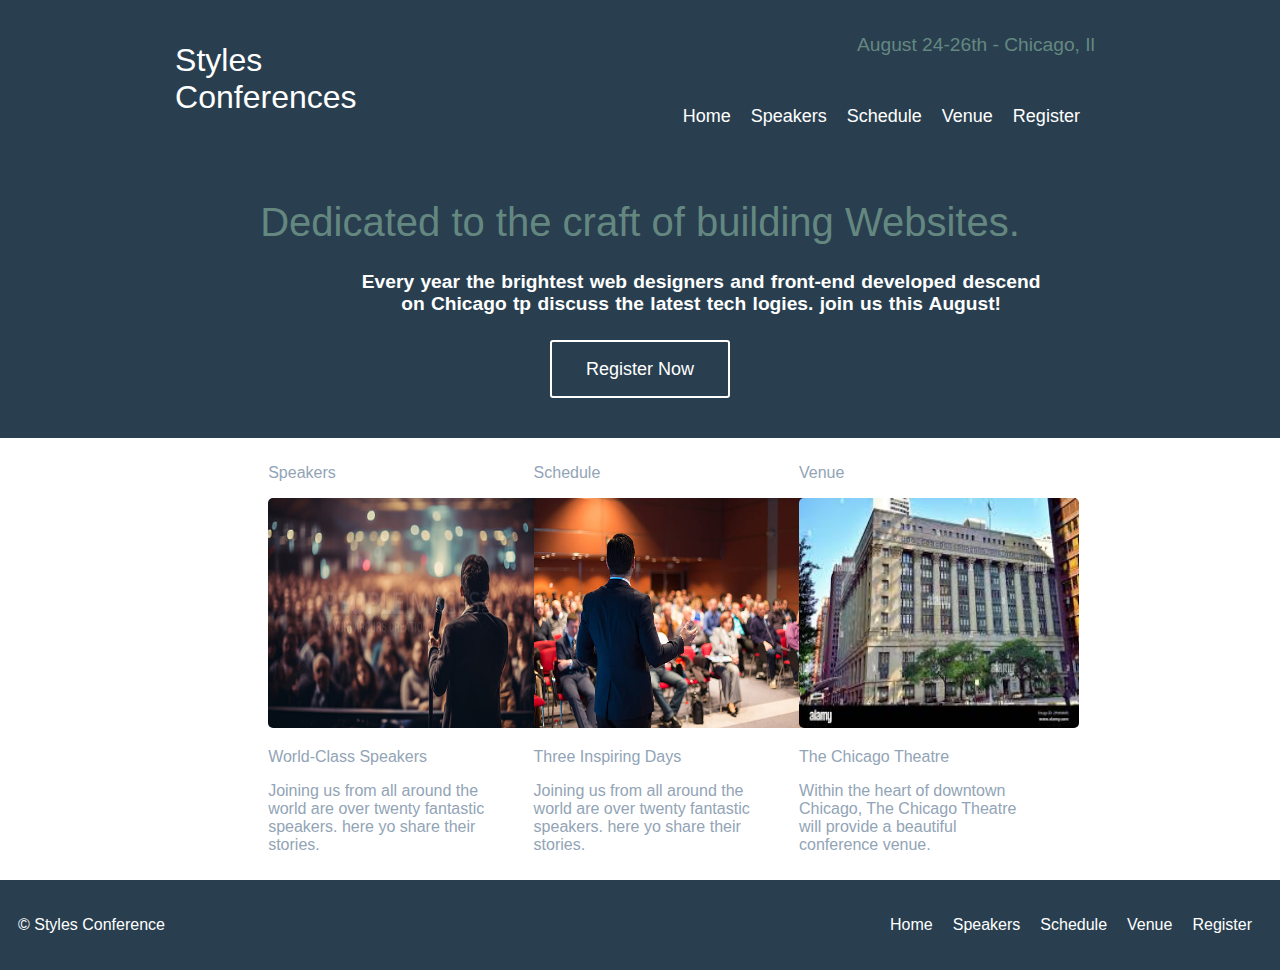
<file: confremce/index.html>
<!DOCTYPE html>
<html lang="en">
<head>
    <meta charset="UTF-8">
    <meta name="viewport" content="width=device-width, initial-scale=1.0">
     <link rel="stylesheet" href="style.css">
    <title>Conference app</title>
</head>
<body>
    <!--I have didvided this page into three parts/box .box-1, .box-2, .box-3  respectively and each boxes are divded further.-->
    <div class="box box-1">
        <div class="header">

            <!--This is upper left part of .box-1 containig logo-->
            <p><a href="index.html">Styles Conferences</a></p>
            <div class="nav">

                <!--This is upper right part having date and nav containing links to diffrent pages pf the site.-->
                <h4 class="date">August 24-26th - Chicago, Il</h4>
                <div class="nav-list">
                    <ul>
                       <a href="index.html" ><li>Home</li></a>
                       <a href="speakers.html" ><li>Speakers</li></a>
                       <a href="schedule.html" ><li>Schedule</li></a> 
                       <a href="venue.html" ><li>Venue</li></a> 
                       <a href="register.html" ><li>Register</li></a> 
                    </ul>
                </div>
            </div>
        </div>
        <!--This is middle part of .box-1 containing the notices and information about confernce-->
        <div class="note">
            <p>Dedicated to the craft of building Websites.</p>
            <h4>Every year the brightest web designers and front-end developed
                descend on Chicago tp discuss the latest tech logies. join us this August!
            </h4>
        </div>
       <button> <a href="register.html">Register Now</a></button>
    </div>

    <!--This is .box-2 having three boxes with section called speakers, schdule and venue along with thier image and name.-->
    <div class="box box-2">
        <div class="image-1">
            <p class="title">Speakers</p>
            <img src="./images/speaker.jpg" alt="" srcset="">
            <p class="topic">World-Class Speakers</p>
            <p class="text">Joining us from all around the world are over twenty fantastic speakers. here yo share their stories.</p>
        </div>
        <div class="image-2">
            <p class="title">Schedule</p>
            <img src="./images/hall.jpg" alt="" srcset="">
            <p class="topic">Three Inspiring Days</p>
            <p class="text">Joining us from all around the world are over twenty fantastic speakers. here yo share their stories.</p>
        </div>
        <div class="image-3">
            <p class="title">Venue</p>
            <img src="./images/chicago.jpg" alt="" srcset="">
            <p class="topic">The Chicago Theatre</p>
            <p class="text">Within the heart of downtown Chicago, The Chicago Theatre will provide a beautiful conference venue.</p>
        </div>
    </div>

    <!--This is .box-3 called footer section -->
    <div class="box box-3">
       <p>&copy Styles Conference</p>
       <ul>
        <a href="index.html" ><li>Home</li></a>
        <a href="speakers.html" ><li>Speakers</li></a>
        <a href="schedule.html" ><li>Schedule</li></a> 
        <a href="venue.html" ><li>Venue</li></a> 
        <a href="register.html" ><li>Register</li></a> 
    </ul>
    </div>
</body>
</html>
</file>
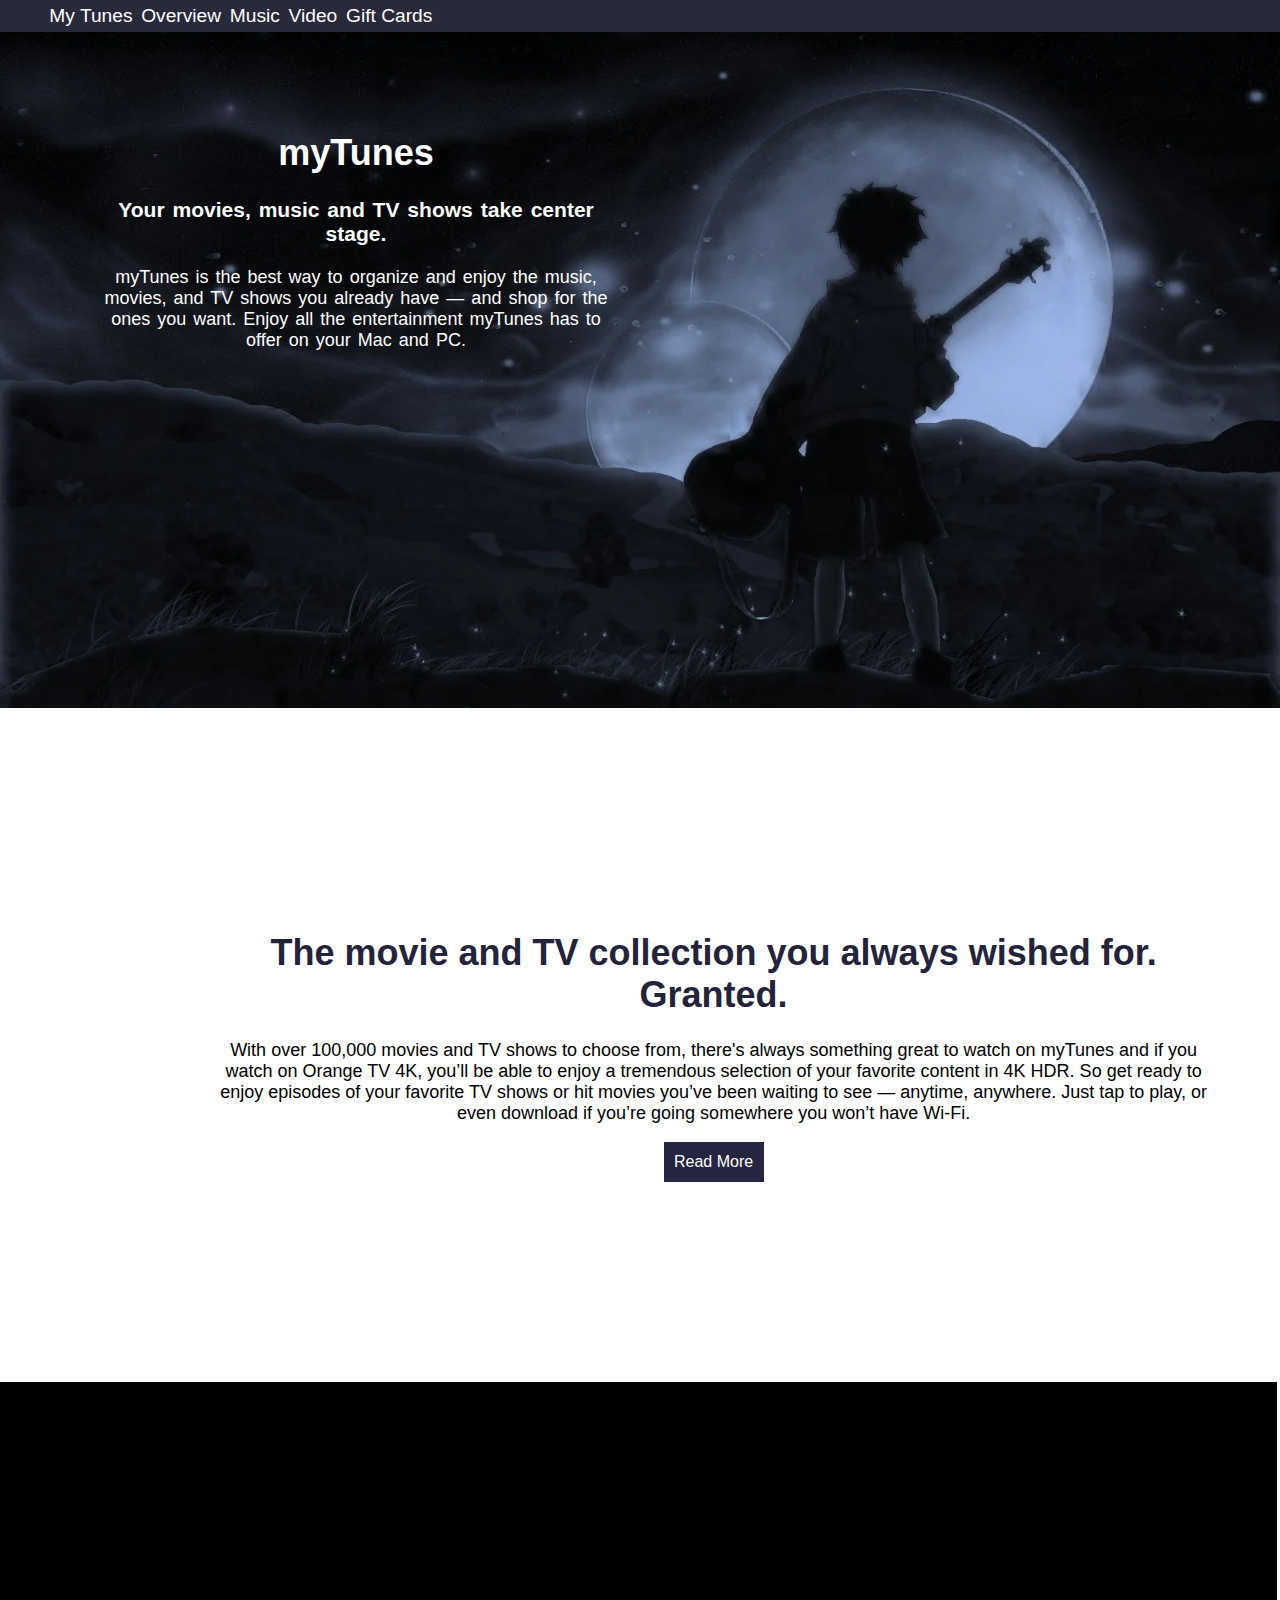
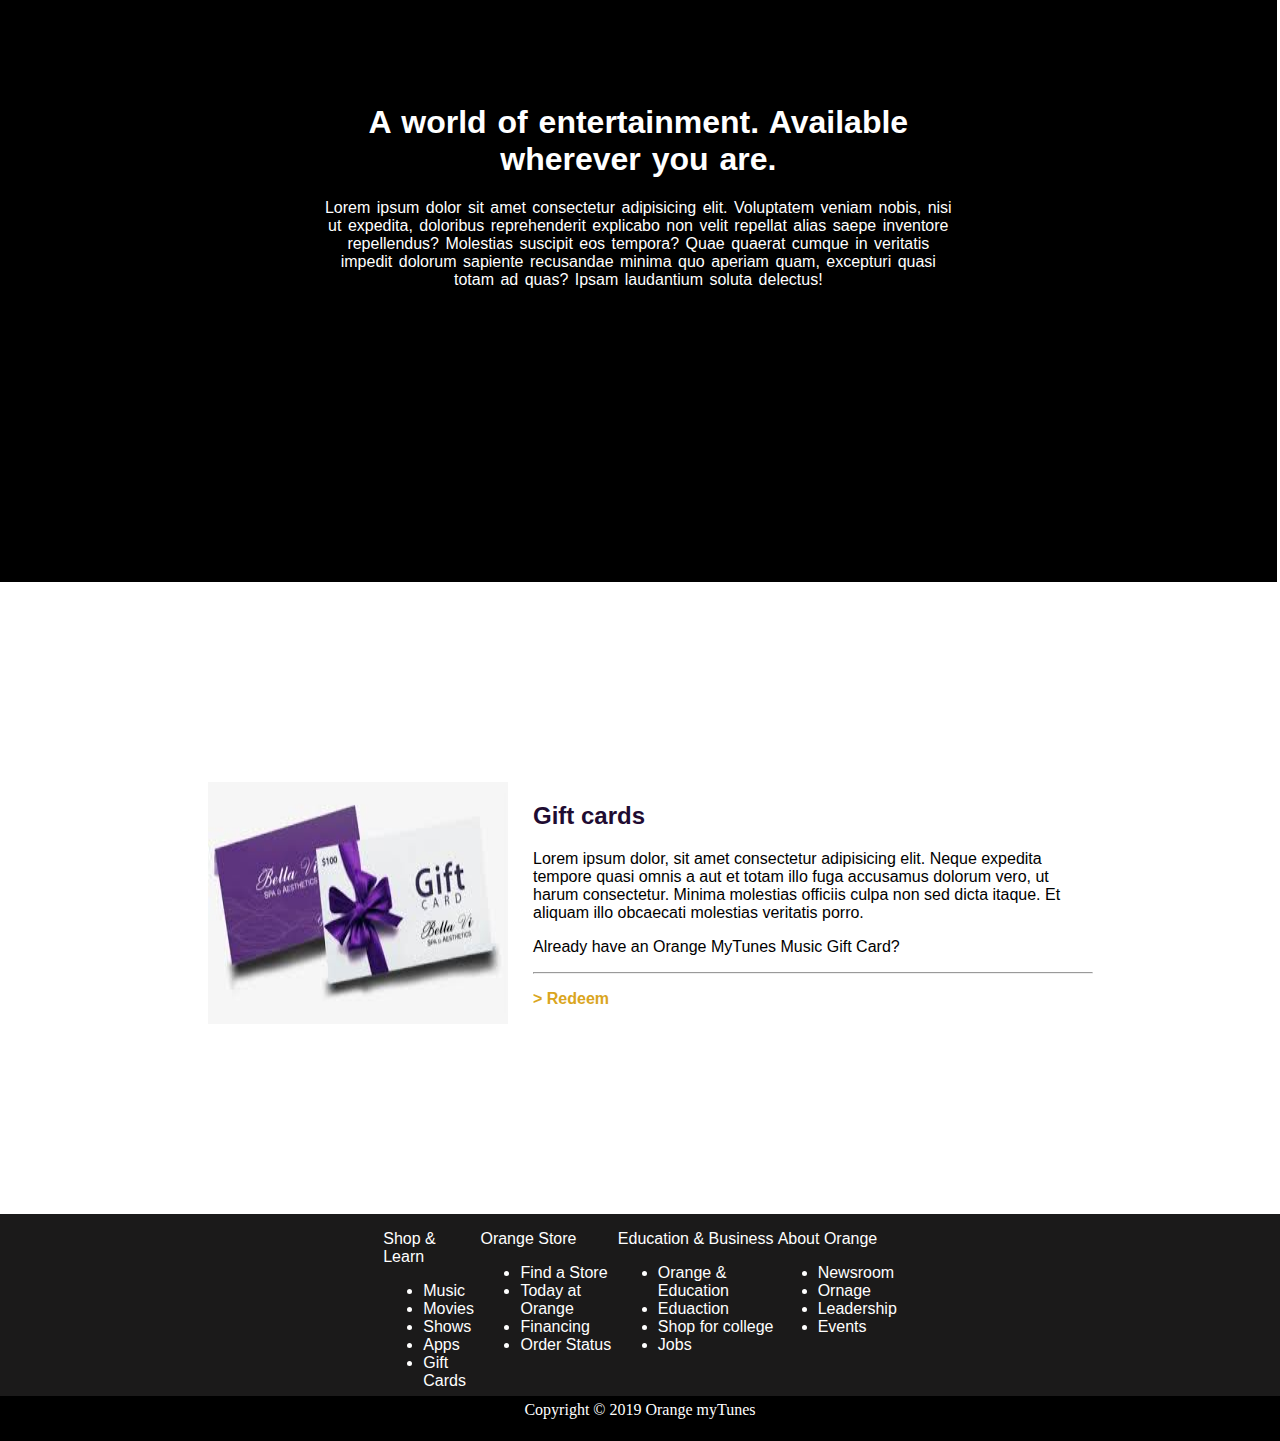
<file: musicTunes/index.html>
<!DOCTYPE html>
<html lang="en">
<head>
    <meta charset="UTF-8">
    <meta name="viewport" content="width=device-width, initial-scale=1.0">
    <link rel="stylesheet" href="style.css">
    <title>My tunes</title>
</head>
<body>
    <!--The page is divide into four parts "#head", "#music", "#video", "#gifts" and "#footer" -->
    <div id="head">

        <!--This is navbar section having link to various section of page.-->
        <header>
            <ul>
                <a href="#"><li>My Tunes</li></a>
                <a href="#music"><li>Overview</li></a>  
                <a href="#music"><li>Music</li></a> 
                <a href="#video"><li>Video</li></a>
                <a href="#gifts"><li>Gift Cards</li></a>
            </ul>
        </header>
        
        <!--This is below navbar having info about the app.-->
        <section>
            <h1>myTunes</h1>
            <h3>Your movies, music and TV shows take center stage.</h3>
            <p>myTunes is the best way to organize and enjoy the music, movies, and 
            TV shows you already have — and shop for the ones you want. Enjoy all the entertainment 
              myTunes has to offer on your Mac and PC.</p>
        </section>
    </div>
    
    <!--This is music section having info about the music.-->
    <div id="music">
        <h1>The movie and TV collection you always wished for. Granted.</h1>
        <p>With over 100,000 movies and TV shows to choose from, there's always something great to watch on myTunes and if you watch on Orange TV 4K, you’ll be able to enjoy a tremendous selection of your favorite content in 4K HDR. So get ready to enjoy episodes of your favorite TV shows or hit movies you’ve been waiting to see — anytime, anywhere. Just tap to play, or even download if you’re going somewhere you won’t have Wi-Fi.</p> 
        <button>Read More</button>
    </div>

    <!--This is video section.-->
    <div id="video">
        <div class="content">
        <h1>A world of entertainment. Available wherever you are.</h1>
        <p>Lorem ipsum dolor sit amet consectetur adipisicing elit. Voluptatem veniam nobis, nisi ut expedita, doloribus reprehenderit explicabo non velit repellat alias saepe inventore repellendus? Molestias suscipit eos tempora? Quae quaerat cumque in veritatis impedit dolorum sapiente recusandae minima quo aperiam quam, excepturi quasi totam ad quas? Ipsam laudantium soluta delectus!</p>
       </div>
    </div>

    <!--This is gift card section.-->
    <div class="gifts" id="gifts">
    <div class="gift">
        <img src="./images/card.jpg" alt="card" >
        <div class="text">
            <h2>Gift cards</h2>
            <p>Lorem ipsum dolor, sit amet consectetur adipisicing elit. Neque expedita tempore quasi omnis a aut et totam illo fuga accusamus dolorum vero, ut harum consectetur. Minima molestias officiis culpa non sed dicta itaque. Et aliquam illo obcaecati molestias veritatis porro.</p>
            <p>Already have an Orange MyTunes Music Gift Card?</p>
            <hr>
            <a href="#" style="color: goldenrod; font-weight: 600;"><p>> Redeem</p></a>
        </div>
    </div>
</div>

<!--This is footer section.-->
<footer>
    <div class="footer-a">
        <div>
        <div>
            <p>Shop & Learn</p>
            <ul>
               <a href="#"><li>Music</li></a> 
               <a href="#"><li>Movies</li></a>
               <a href="#"><li>Shows</li></a>
                <a href="#"><li>Apps</li></a>
                <a href="#"><li>Gift Cards</li></a>
            </ul>
        </div>
        <div>
            <p>Orange Store</p>
            <ul>
                <a href="#"><li>Find a Store</li></a>
                <a href="#"><li>Today at Orange</li></a>
                <a href="#"><li>Financing</li></a>
                <a href="#"><li>Order Status</li></a>

                
            </ul>
        </div>
        <div>
            <p>Education & Business</p>
            <ul>
                <a href="#"><li>Orange & Education</li></a>
                <a href="#"><li>Eduaction</li></a>
                <a href="#"><li>Shop for college</li></a>
                <a href="#"><li>Jobs</li></a>
            </ul>
            
        </div>
        <div>
            <p>About Orange</p>
            <ul>
                <a href="#"><li>Newsroom</li></a>
                <a href="#"><li>Ornage</li></a>
                <a href="#"><li>Leadership</li></a>
                <a href="#"><li>Events</li></a>
            </ul>
        </div>
    </div>
</div>
    <div class="footer-b">Copyright &copy 2019 Orange myTunes</div>
</footer>
</body>
</html>
</file>
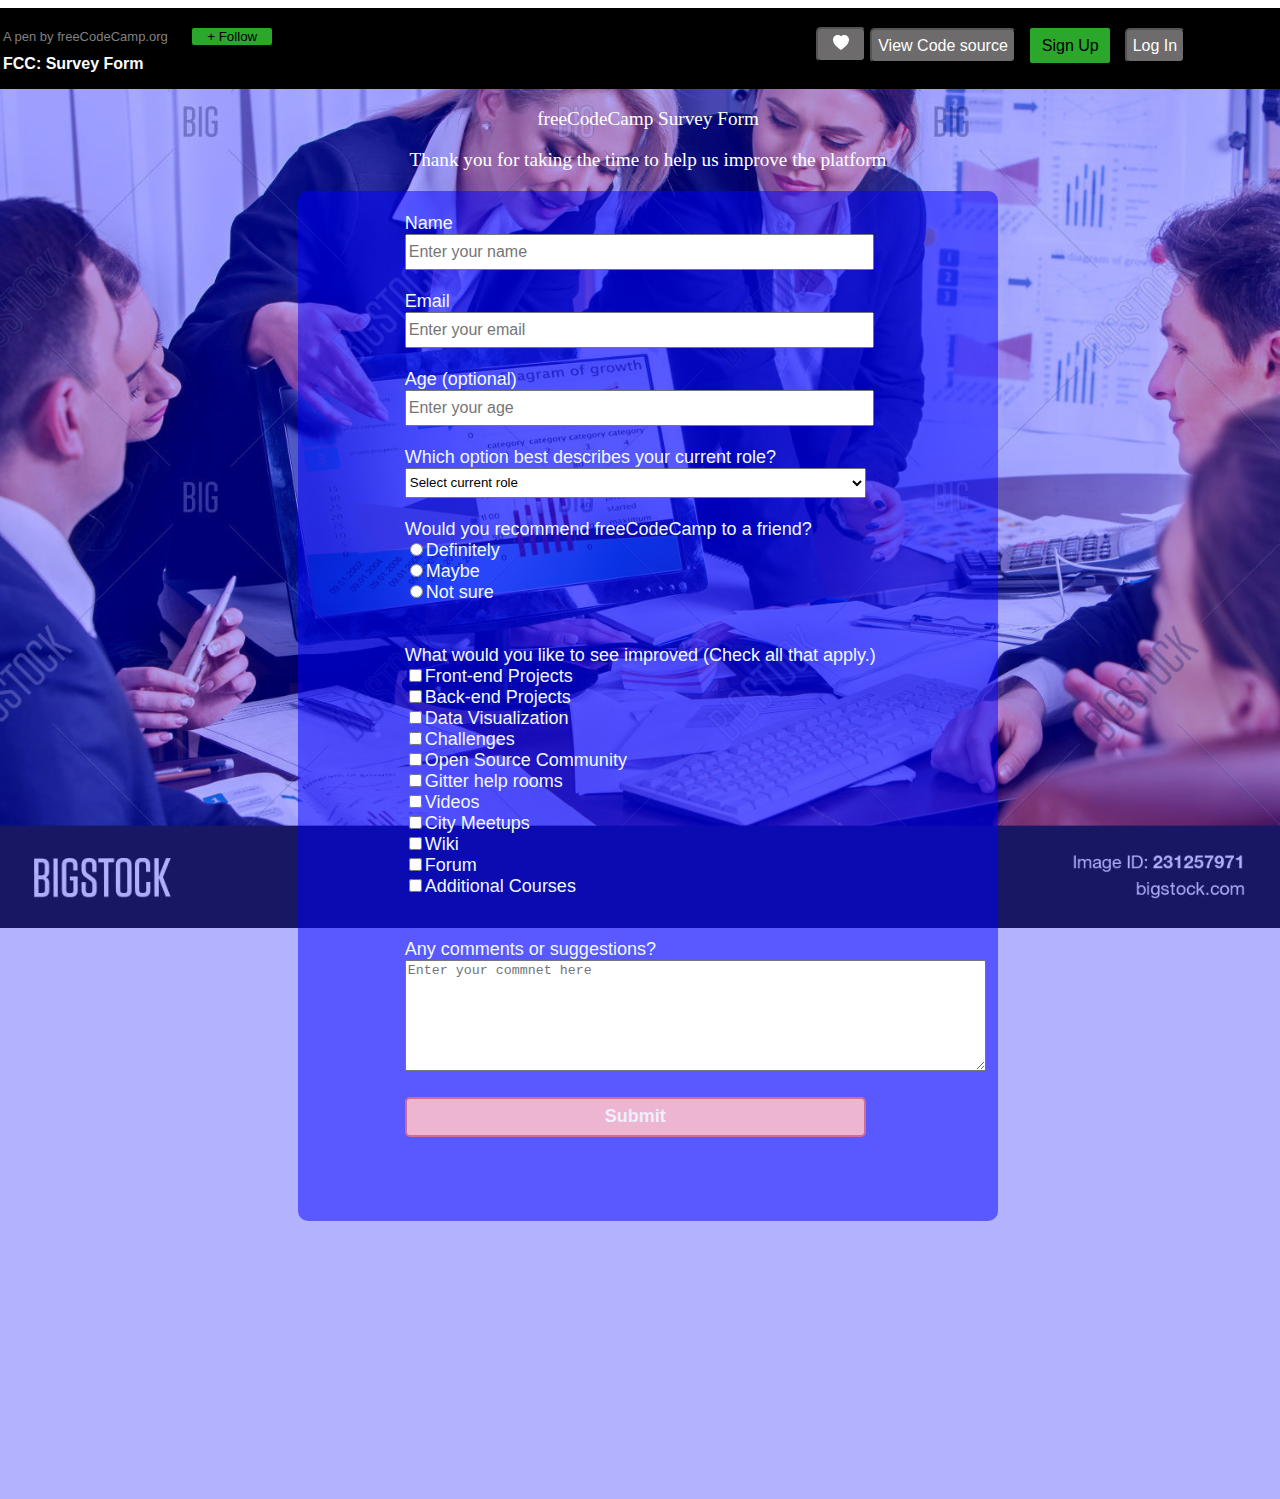
<file: survey/index.html>
<!DOCTYPE html>
<html lang="en">
<head>
    <meta charset="UTF-8">
    <meta name="viewport" content="width=device-width, initial-scale=1.0">
     <link rel="stylesheet" href="style.css">
    <title>Survey form</title>
</head>
<body>
    <!---This is survey form having headerand form sections-->

    <!---------------------------------------------------------This is header section ------------------------------------------------------------------------------------------------>
    <header>
        <div class="header-left">
            
            <p class="title">A pen by freeCodeCamp.org</p>
            <button>+ Follow</button>
            <p class="subTitle">FCC: Survey Form</p>
        </div>

        <div class="header-right">
            <button class="like button"><svg xmlns="http://www.w3.org/2000/svg" width="16" height="16" fill="currentColor" class="bi bi-heart-fill" viewBox="0 0 16 16">
                <path fill-rule="evenodd" d="M8 1.314C12.438-3.248 23.534 4.735 8 15-7.534 4.736 3.562-3.248 8 1.314"/>
              </svg></button>
            <button class="viewCode button">View Code source</button>
            <button class="signup button">Sign Up</button>
            <button class="login button">Log In</button>
        </div>
       
    </header>

    <!-------------------------------------------------------------This is middle section having form-------------------------------------------------------------------------------->
    <section>
        <div class="image"></div>
        <div class="blur">
            
        </div>
        <div class="content">
            <div class="thanking">
            <p class="free">freeCodeCamp Survey Form</p>
            <p class="thanks">Thank you for taking the time to help us improve the platform</p>
           </div>
           <div class="form-bottom"></div>

           <!-----------------------------------------------------------This is form--------------------------------------------------------------------------------->
            <form >
                <label for="name">Name</label><br>
                <input type="text" name="name" id="name" placeholder="Enter your name"><br><br>

                <label for="email">Email</label><br>
                <input type="email" name="email" id="email" placeholder="Enter your email"><br><br>

                <label for="age">Age (optional)</label><br>
                <input type="number" name="age" id="age" placeholder="Enter your age"><br><br>

                <label for="role">Which option best describes your current role?</label><br>
                <select name="role" id="role">
                    
                    <option value="select" disabled selected value>Select current role</option>
                    <option value="student">Student</option>
                    <option value="job">Full time job</option>
                    <option value="partTimeJob">Part Time Job</option>
                    <option value="not">Prefer not to say</option>
                    <option value="other">Other</option>
                </select>
                <br><br>
                <label for="recommend">Would you recommend freeCodeCamp to a friend?</label><br>
                <input type="radio" name="recommend" id="definitely">Definitely<br>
                <input type="radio" name="recommend" id="maybe">Maybe<br>
                <input type="radio" name="recommend" id="notSure">Not sure<br>
                 <br><br>

                 <label for="improve">What would you like to see improved (Check all that apply.)</label><br>
                 <input type="checkbox" name="Front-end" id="Front-end">Front-end Projects<br>
                 <input type="checkbox" name="Back-end" id="Back-end">Back-end Projects<br>
                 <input type="checkbox" name="Data-Visualization" id="Data-Visualization">Data Visualization<br>
                 <input type="checkbox" name="Challenges" id="Challenges">Challenges<br>
                 <input type="checkbox" name="Open-Source" id="">Open Source Community<br>
                 <input type="checkbox" name="Gitter-help" id="Gitter-help">Gitter help rooms<br>
                 <input type="checkbox" name="Videos" id="Videos">Videos<br>
                 <input type="checkbox" name="City-Meetups" id="City-Meetups">City Meetups<br>
                 <input type="checkbox" name="Wiki" id="Wiki">Wiki<br>
                 <input type="checkbox" name="Forum" id="Forum">Forum<br>
                 <input type="checkbox" name="Additional-Courses" id="Additional-Courses">Additional Courses<br/>
                 <br><br>

                 <label for="suggestions">Any comments or suggestions?</label><br>
                 <textarea name="sugg" id="sugg" cols="70" rows="7" placeholder="Enter your commnet here"></textarea><br><br>

                 <button type="submit" class="submit">Submit</button>
                
            </form>
        </div>
    </section>
</body>
</html>
</file>
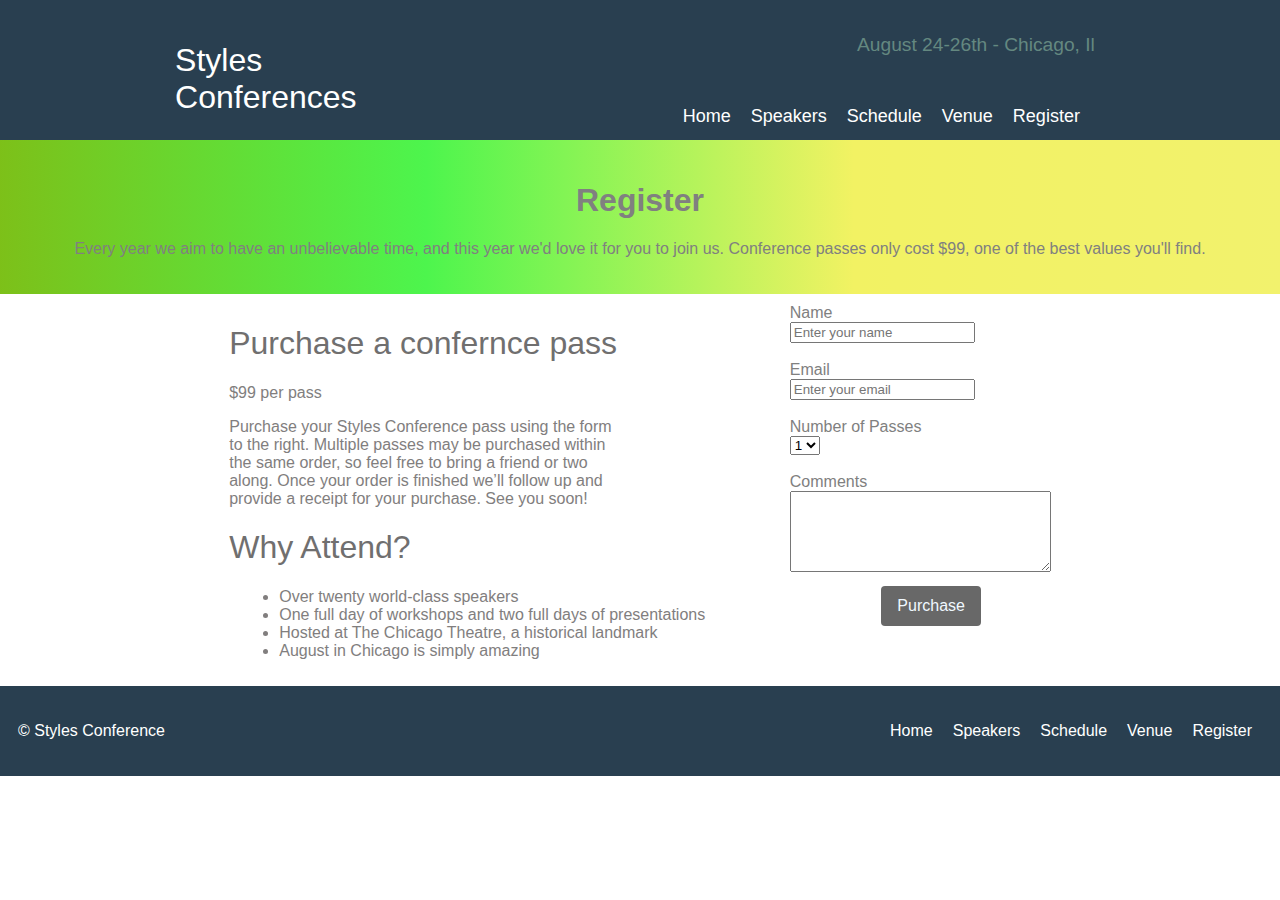
<file: confremce/register.html>
<!DOCTYPE html>
<html lang="en">
<head>
    <meta charset="UTF-8">
    <meta name="viewport" content="width=device-width, initial-scale=1.0">
    <link rel="stylesheet" href="style.css">
    <title>Conference App</title>
</head>
<body>
    <div class="box box-1">
        <div class="header">

            <!--This is upper left part of .box-1 containig logo-->
            <p><a href="index.html">Styles Conferences</a></p>
            <div class="nav">

                <!--This is upper right part having date and nav containing links to diffrent pages pf the site.-->
                <h4 class="date">August 24-26th - Chicago, Il</h4>
                <div class="nav-list">
                    <ul>
                       <a href="index.html" ><li>Home</li></a>
                       <a href="speakers.html" ><li>Speakers</li></a>
                       <a href="schedule.html" ><li>Schedule</li></a> 
                       <a href="venue.html" ><li>Venue</li></a> 
                       <a href="register.html" ><li>Register</li></a> 
                    </ul>
                </div>
            </div>
        </div>
    </div>
    <!--This is about the page section which is below the header.-->
    <div class="register">
        <h1>Register</h1>
        <p>Every year we aim to have an unbelievable time, and this year we'd love it for you to join us. Conference passes only cost $99, one of the best values you'll find.</p>
    </div>

    <!--This is puschase form section which contains a form for puschasing the ticket and why to join the workshop/confernece.-->
    <div class="price-form">
        <div class="price-why">
            <!--price of conference ticket-->
            <div class="price">
                <h1>Purchase a confernce pass</h1>
                <p>$99 per pass</p>
                <p>Purchase your Styles Conference pass using the form to the right. Multiple passes may be purchased within the same order, so feel free to bring a friend or two along. Once your order is finished we’ll follow up and provide a receipt for your purchase. See you soon!</p>
            </div>
            
            <!--Why to attend the confernece section.-->
            <div class="why">
                <h1>Why Attend?</h1>
                <ul>
                    <li>Over twenty world-class speakers</li>
                    <li>One full day of workshops and two full days of presentations</li>
                    <li>Hosted at The Chicago Theatre, a historical landmark</li>
                    <li>August in Chicago is simply amazing</li>
                </ul>
            </div>
        </div>

        <!--This is purchase section of the form.-->
        <div class="form">
            <form class="form1">
                <label for="name">Name</label><br>
                <input type="text" name="name" id="name" placeholder="Enter your name"><br><br>

                <label for="email">Email</label><br>
                <input type="text" name="email" id="email" placeholder="Enter your email"><br><br>

                <label for="passes">Number of Passes</label><br>
                <select name="passes" id="passes">
                    <option value="1">1</option>
                    <option value="2">2</option>
                    <option value="3">3</option>
                    <option value="4">4</option>
                    <option value="5">5</option>
                </select><br><br>

                <label for="comments">Comments</label><br>
                <textarea name="comment" id="comment" cols="30" rows="5"></textarea><br>
                <button>Purchase</button>
                
            </form>
        </div>
    </div>

    <!--This is footer section of the page.-->
    <div class="box box-3">
        <p>&copy Styles Conference</p>
        <ul>
         <a href="images/" ><li>Home</li></a>
         <a href="speakers.html" ><li>Speakers</li></a>
         <a href="schedule.html" ><li>Schedule</li></a> 
         <a href="venue.html" ><li>Venue</li></a> 
         <a href="register.html" ><li>Register</li></a> 
        
     </ul>
     </div>
</body>
</html>
</file>
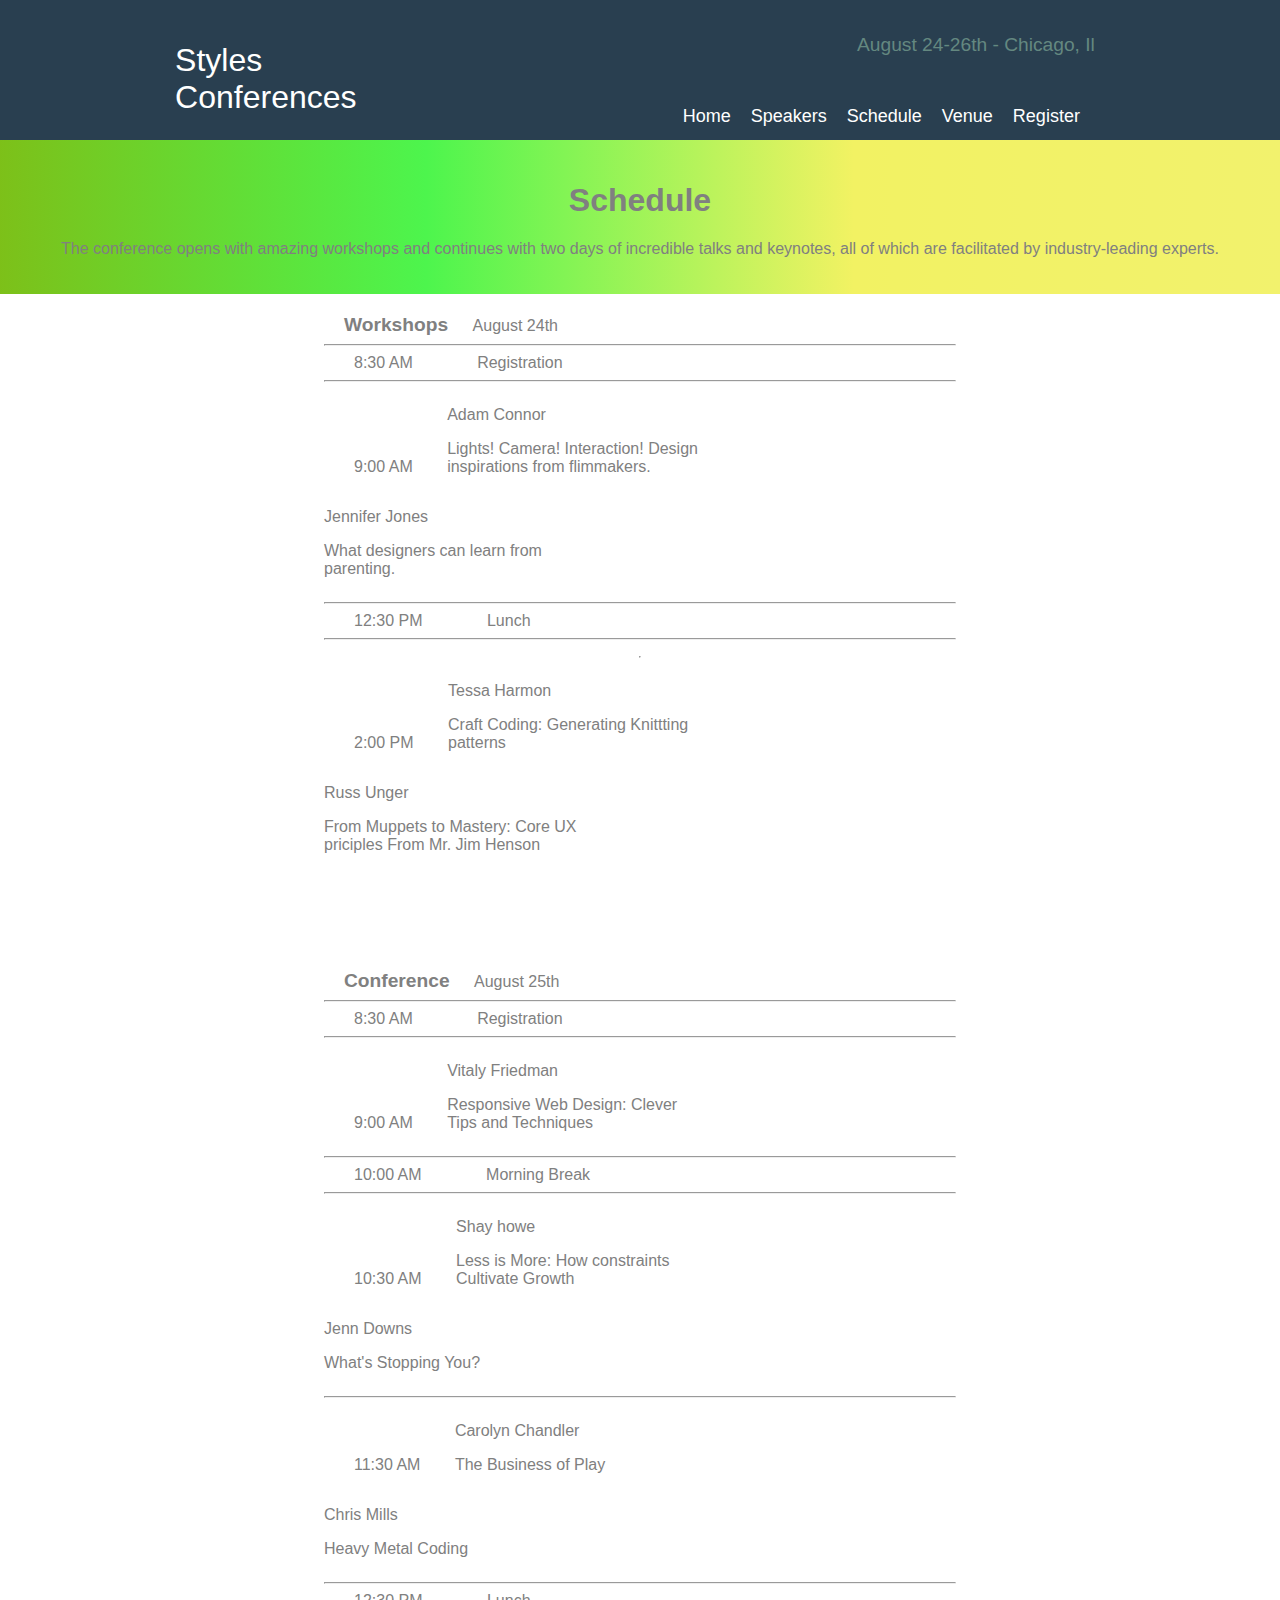
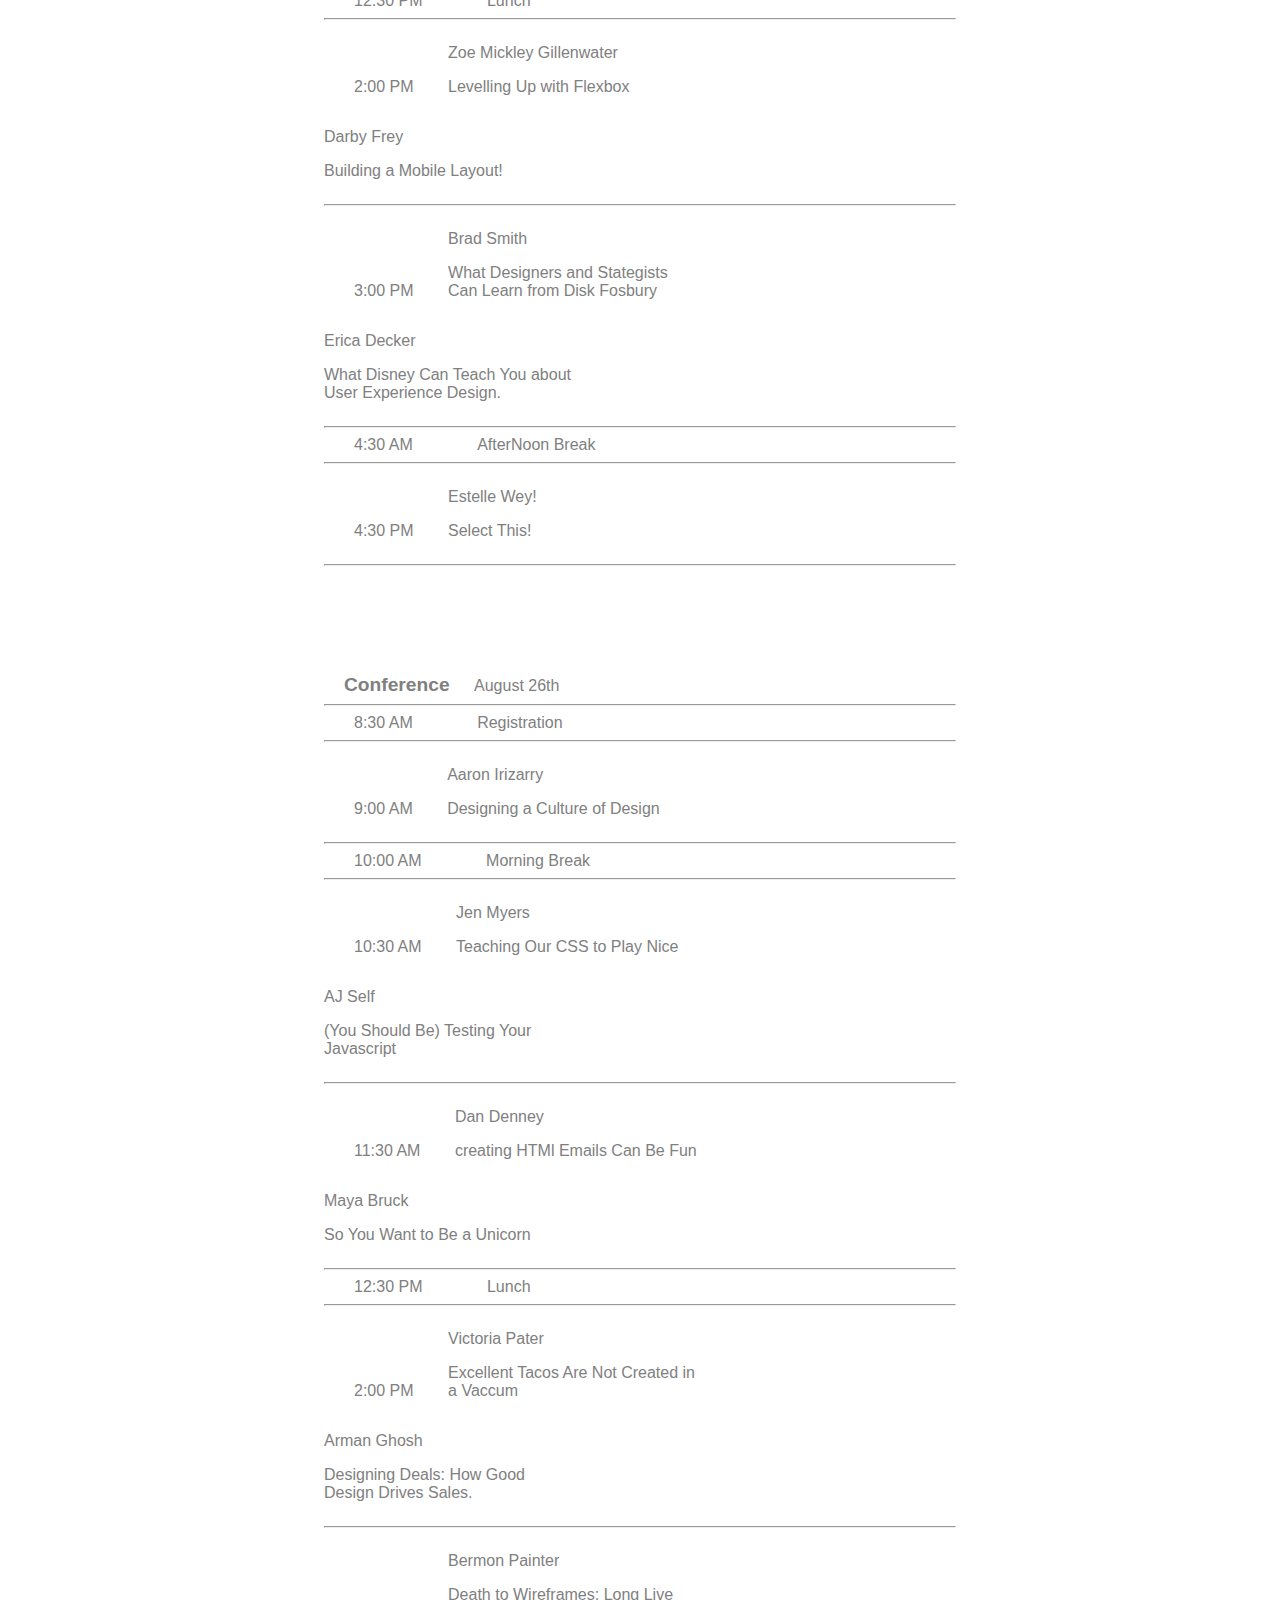
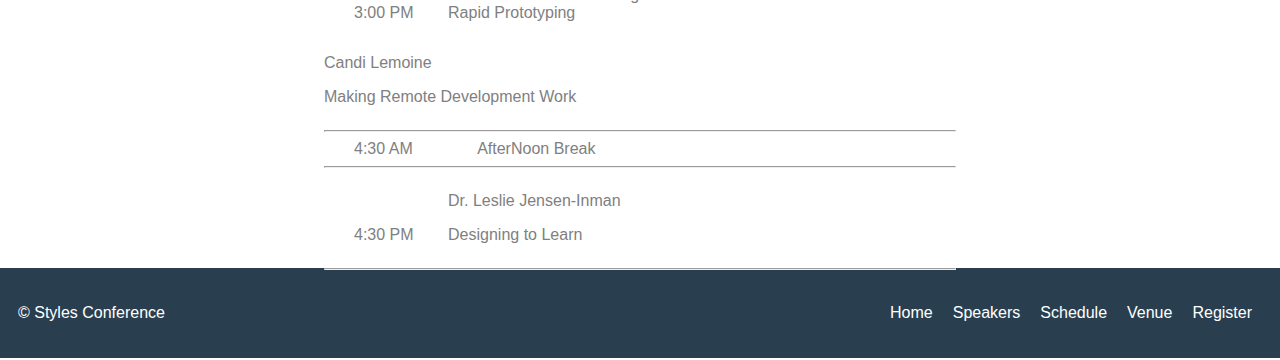
<file: confremce/schedule.html>
<!DOCTYPE html>
<html lang="en">
<head>
    <meta charset="UTF-8">
    <meta name="viewport" content="width=device-width, initial-scale=1.0">
    <link rel="stylesheet" href="style.css">
    <title>Confernce App</title>
</head>
<body>
    <!--This page contain confernece/workshop schedule of three days.-->
    <div class="box box-1">
        <div class="header">

            <!--This is upper left part of .box-1 containig logo-->
            <p><a href="index.html">Styles Conferences</a></p>
            <div class="nav">

                <!--This is upper right part having date and nav containing links to diffrent pages pf the site.-->
                <h4 class="date">August 24-26th - Chicago, Il</h4>
                <div class="nav-list">
                    <ul>
                       <a href="index.html" ><li>Home</li></a>
                       <a href="speakers.html" ><li>Speakers</li></a>
                       <a href="schedule.html" ><li>Schedule</li></a> 
                       <a href="venue.html" ><li>Venue</li></a> 
                       <a href="register.html" ><li>Register</li></a> 
                    </ul>
                </div>
            </div>
        </div>
    </div>
    <!--This is about the schedule part-->
    <div class="register">
        <h1>Schedule</h1>
        <p>The conference opens with amazing workshops and continues with two days of incredible talks and keynotes, all of which are facilitated by industry-leading experts.</p>
    </div>

    <!-----------------------------------------------------This is schedule of the 24th August Workshop------------------------------------------------------------------------>
    <div class="workshops">
        <div class="workshop">
            <h1>Workshops</h1>
            <p>August 24th</p><hr>
        </div>
        <div class="registrationTime">
             <p>8:30 AM</p>
             <p>Registration</p><hr>
        </div>
        <div class="event1">
            
            <p>9:00 AM</p>
            <div class="host">
                <p>Adam Connor</p>
                <a href="speakers.html#adam" style="color: grey;"><p class="speaker-link">Lights! Camera! Interaction! Design inspirations from flimmakers.</p></a>
            </div>
            <div class="host">
                <p>Jennifer Jones</p>
                <a href="speakers.html" style="color: grey;"><p class="speaker-link">What designers can learn from parenting.</p></a>
            </div><hr>
        </div>
        <div class="registrationTime">
            <p>12:30 PM</p>
            <p>Lunch</p><hr>
        </div><hr>
        <div class="event1">
            <p>2:00 PM</p>
            <div class="host">
                <p>Tessa Harmon</p>
                <a href="speakers.html" style="color: grey;"><p class="speaker-link">Craft Coding: Generating Knittting patterns</p></a>
            </div>
            <div class="host">
                <p>Russ Unger</p>
                <a href="speakers.html" style="color: grey;"><p class="speaker-link">From Muppets to Mastery: Core UX priciples From Mr. Jim Henson</p></a>
            </div>
        </div>
    </div>


    <!----------------------------------------------------------This is schedule of the 25th August Conference--------------------------------------------------------------->
    <div class="conference workshops">
        <div class="workshop">
            <h1>Conference</h1>
            <p>August 25th</p><hr>
        </div>
        <div class="event1">
            <p>8:30 AM</p>
            <p>Registration</p><hr>
        </div>
        <div class="event1">
            <p>9:00 AM</p>
            <div class="host">
                <p>Vitaly Friedman</p>
                <a href="speakers.html" style="color: grey;"><p class="speaker-link">Responsive Web Design: Clever Tips and Techniques</p></a>
            </div><hr>
        </div>
        <div class="event1">
            <p>10:00 AM</p>
            <p>Morning Break</p><hr>

        </div>
        <div class="event1">
            <p>10:30 AM</p>
            <div class="host">
                <p>Shay howe</p>
                <a href="speakers.html#shay" style="color: grey;"><p class="speaker-link">Less is More: How constraints Cultivate Growth</p></a>
            </div>
            <div class="host">
                <p>Jenn Downs</p>
                <a href="speakers.html" style="color: grey;"><p class="speaker-link">What's Stopping You?</p></a>
            </div><hr>
        </div>
        <div class="event1">
            <p>11:30 AM</p>
            <div class="host">
                <p>Carolyn Chandler</p>
                <a href="speakers.html" style="color: grey;"><p class="speaker-link">The Business of Play</p></a>
            </div>
            <div class="host">
                <p>Chris Mills</p>
                <a href="speakers.html" style="color: grey;"><p class="speaker-link">Heavy Metal Coding</p></a>
            </div><hr>
        </div>
        <div class="event1">
            <p>12:30 PM</p>
            <p>Lunch</p><hr>

        </div>
        <div class="event1">
            <p>2:00 PM</p>
            <div class="host">
                <p>Zoe Mickley Gillenwater</p>
                <a href="speakers.html" style="color: grey;"><p class="speaker-link">Levelling Up with Flexbox</p></a>
            </div>
            <div class="host">
                <p>Darby Frey</p>
                <a href="speakers.html" style="color: grey;"><p class="speaker-link">Building a Mobile Layout!</p></a>
            </div><hr>
        </div>
        <div class="event1">
            <p>3:00 PM</p>
            <div class="host">
                <p>Brad Smith</p>
                <a href="speakers.html" style="color: grey;"><p class="speaker-link">What Designers and Stategists Can Learn from Disk Fosbury</p></a>
            </div>
            <div class="host">
                <p>Erica Decker</p>
                <a href="speakers.html" style="color: grey;"><p class="speaker-link">What Disney Can Teach You about User Experience Design.</p></a>
            </div><hr>
        </div>
        <div class="event1">
            <p>4:30 AM</p>
            <p>AfterNoon Break</p><hr>
        </div>
        <div class="event1">
            <p>4:30 PM</p>
            <div class="host">
                <p>Estelle Wey!</p>
                <a href="speakers.html" style="color: grey;"><p class="speaker-link">Select This!</p></a>
            </div><hr>
        </div>
    </div>

    <!---------------------------------------------------This is schedule of the 25th August Conference------------------------------------------------------------------------>
    <div class="conference workshops">
        <div class="workshop">
            <h1>Conference</h1>
            <p>August 26th</p><hr>
        </div>
        <div class="event1">
            <p>8:30 AM</p>
            <p>Registration</p><hr>
        </div>
        <div class="event1">
            <p>9:00 AM</p>
            <div class="host">
                <p>Aaron Irizarry</p>
                <a href="speakers.html#aron" style="color: grey;"><p class="speaker-link">Designing a Culture of Design</p></a>
            </div><hr>
        </div>
        <div class="event1">
            <p>10:00 AM</p>
            <p>Morning Break</p><hr>

        </div>
        <div class="event1">
            <p>10:30 AM</p>
            <div class="host">
                <p>Jen Myers</p>
                <a href="speakers.html" style="color: grey;"><p class="speaker-link">Teaching Our CSS to Play Nice</p></a>
            </div>
            <div class="host">
                <p>AJ Self</p>
                <a href="speakers.html#aj" style="color: grey;"><p class="speaker-link">(You Should Be) Testing Your Javascript</p></a>
            </div><hr>
        </div>
        <div class="event1">
            <p>11:30 AM</p>
            <div class="host">
                <p>Dan Denney</p>
                <a href="speakers.html" style="color: grey;"><p class="speaker-link">creating HTMl Emails Can Be Fun</p></a>
            </div>
            <div class="host">
                <p>Maya Bruck</p>
                <a href="speakers.html#aron" style="color: grey;"><p class="speaker-link">So You Want to Be a Unicorn</p></a>
            </div><hr>
        </div>
        <div class="event1">
            <p>12:30 PM</p>
            <p>Lunch</p><hr>

        </div>
        <div class="event1">
            <p>2:00 PM</p>
            <div class="host">
                <p>Victoria Pater</p>
                <a href="speakers.html" style="color: grey;"></a><p class="speaker-link">Excellent Tacos Are Not Created in a Vaccum</p>
            </div>
            <div class="host">
                <p>Arman Ghosh</p>
                <a href="speakers.html#arman" style="color: grey;"><p class="speaker-link">Designing Deals: How Good Design Drives Sales.</p></a>
            </div><hr>
        </div>
        <div class="event1">
            <p>3:00 PM</p>
            <div class="host">
                <p>Bermon Painter</p>
                <a href="speakers.html#bermon" style="color: grey;"><p class="speaker-link">Death to Wireframes: Long Live Rapid Prototyping</p></a>
            </div>
            <div class="host">
                <p>Candi Lemoine</p>
                <a href="speakers.html" style="color: grey;"><p class="speaker-link">Making Remote Development Work</p></a>
            </div><hr>
        </div>
        <div class="event1">
            <p>4:30 AM</p>
            <p>AfterNoon Break</p><hr>
        </div>
        <div class="event1">
            <p>4:30 PM</p>
            <div class="host">
                <p>Dr. Leslie Jensen-Inman</p>
                <a href="speakers.html" style="color: grey;"><p class="speaker-link">Designing to Learn</p></a>
            </div><hr>
        </div>
    </div>

    <!--This is footer section of page.-->
    <div class="box box-3">
        <p>&copy Styles Conference</p>
        <ul>
         <a href="index.html" ><li>Home</li></a>
         <a href="speakers.html" ><li>Speakers</li></a>
         <a href="schedule.html" ><li>Schedule</li></a> 
         <a href="venue.html" ><li>Venue</li></a> 
         <a href="register.html" ><li>Register</li></a> 
     </ul>
     </div>
</body>
</html>
</file>
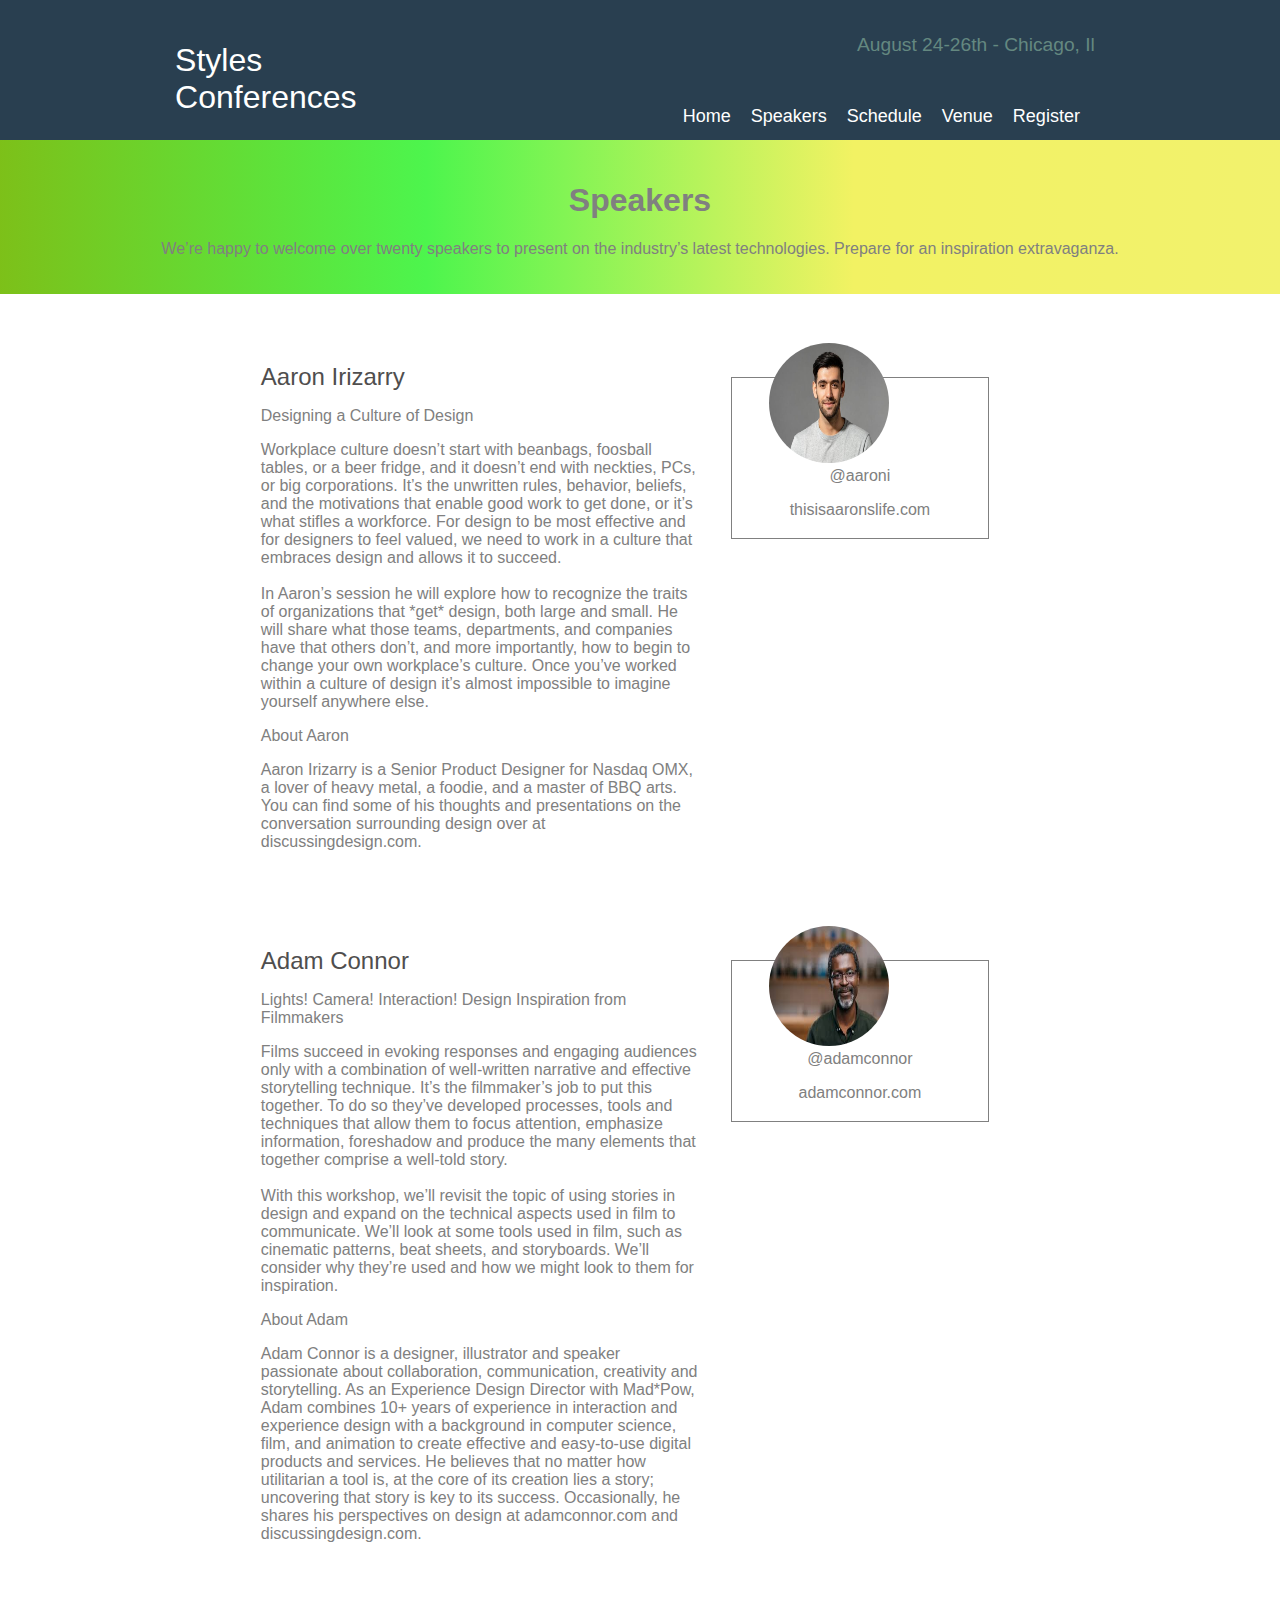
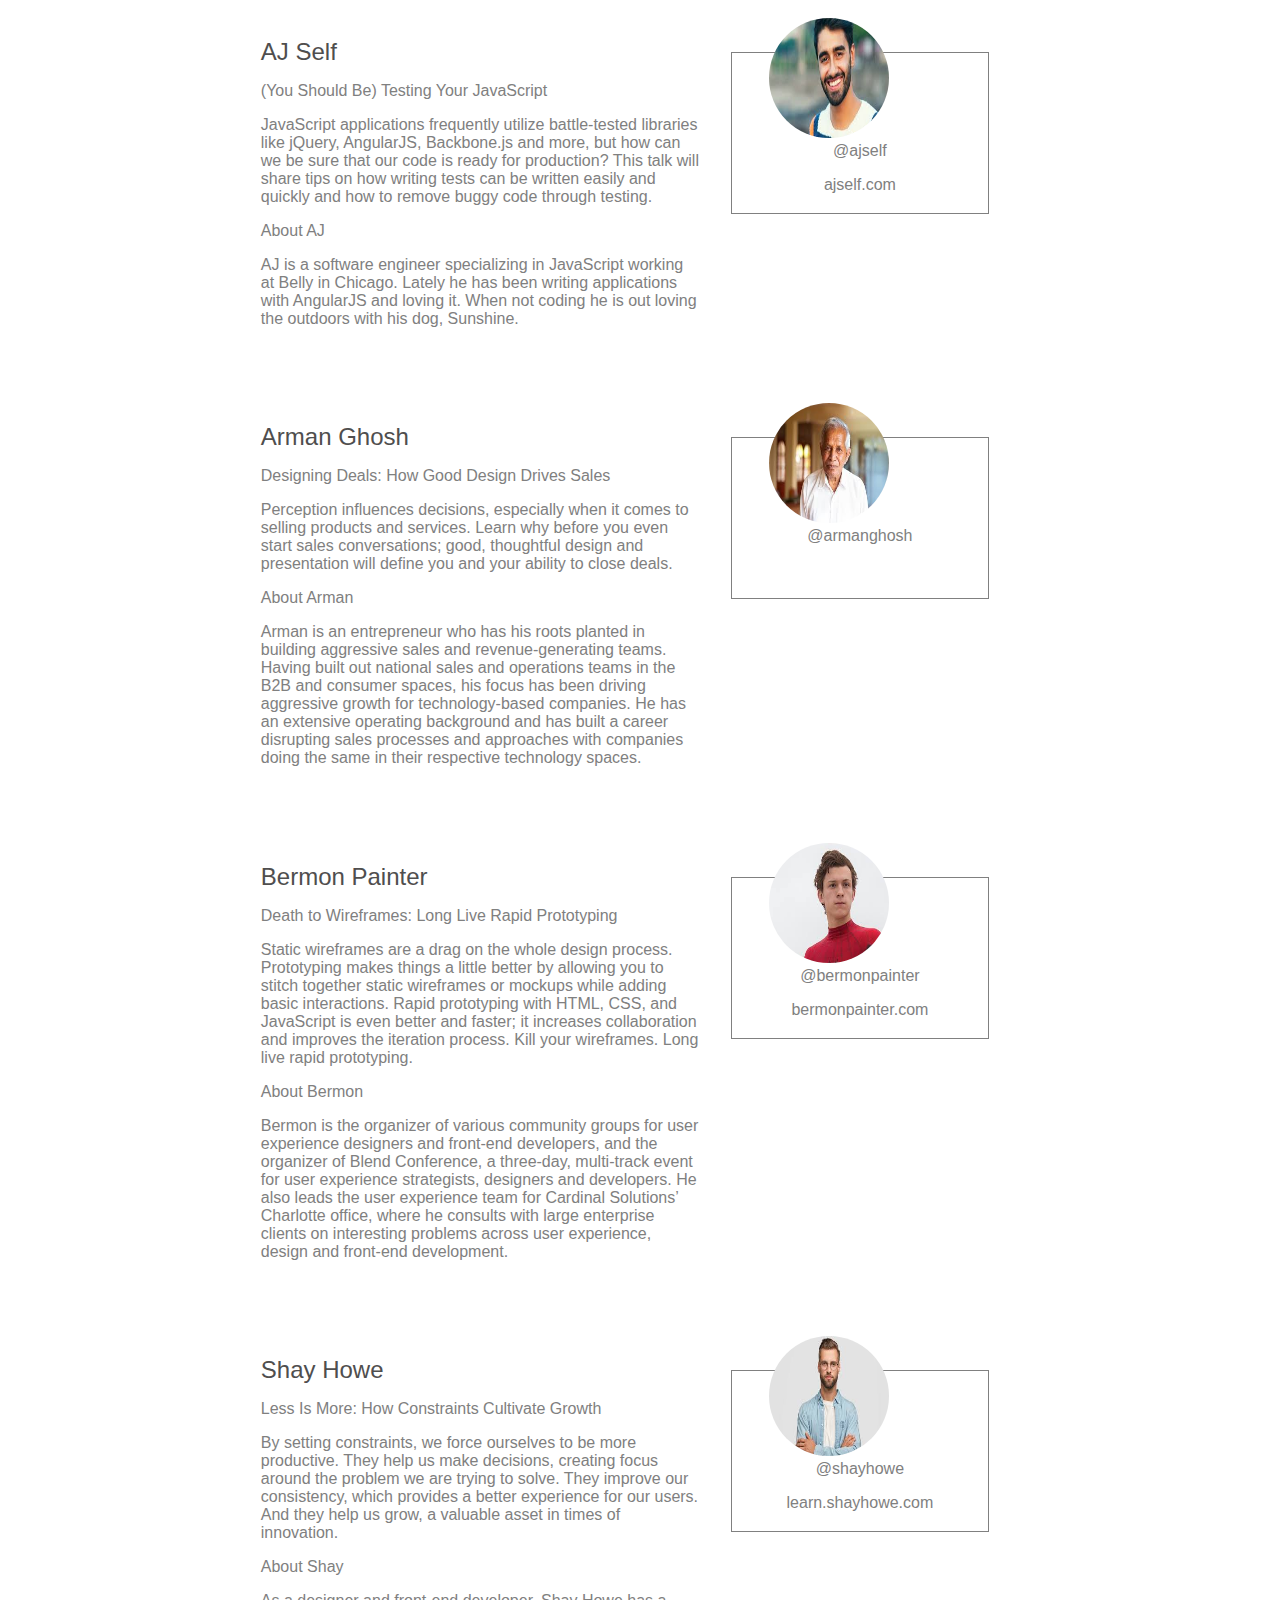
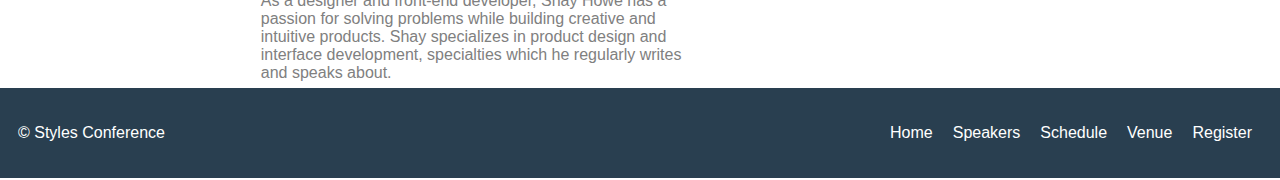
<file: confremce/speakers.html>
<!DOCTYPE html>
<html lang="en">
<head>
    <meta charset="UTF-8">
    <meta name="viewport" content="width=device-width, initial-scale=1.0">
    <link rel="stylesheet" href="style.css">
    <title>Conference app</title>
</head>
<body>  
     <div class="box box-1">
        <div class="header">

            <!--This is upper left part of .box-1 containig logo-->
            <p><a href="index.html">Styles Conferences</a></p>
            <div class="nav">

                <!--This is upper right part having date and nav containing links to diffrent pages pf the site.-->
                <h4 class="date">August 24-26th - Chicago, Il</h4>
                <div class="nav-list">
                    <ul>
                       <a href="index.html" ><li>Home</li></a>
                       <a href="speakers.html" ><li>Speakers</li></a>
                       <a href="schedule.html" ><li>Schedule</li></a> 
                       <a href="venue.html" ><li>Venue</li></a> 
                       <a href="register.html" ><li>Register</li></a> 
                    </ul>
                </div>
            </div>
        </div>
    </div>
        <!--This is about the speaker section.-->
         <div class="register">
            <h1>Speakers</h1>
            <p>We’re happy to welcome over twenty speakers to present on the industry’s latest technologies. Prepare for an inspiration extravaganza.</p>
        </div>

        <!--This page contains info about some speakers.-->

        <!-------------------------------------------------------------------Speaker-1------------------------------------------------------------------->
        <div class="speaker" id="aron">
            <div class="info">
                <h1 class="name">Aaron Irizarry</h1>
                <p class="title">Designing a Culture of Design</p>
                <div class="life">
                    <p>Workplace culture doesn’t start with beanbags, foosball tables, or a beer fridge, and it doesn’t end with neckties, PCs, or 
                        big corporations. It’s the unwritten rules, behavior, beliefs, and the motivations that enable good work to get done, or it’s 
                        what stifles a workforce. For design to be most effective and for designers to feel valued, we need to work in a culture that 
                        embraces design and allows it to succeed. <br><br>

                        In Aaron’s session he will explore how to recognize the traits of organizations that *get* design, 
                        both large and small. He will share what those teams, departments, and companies have that others don’t, 
                        and more importantly, how to begin to change your own workplace’s culture. Once you’ve worked within a culture of 
                        design it’s almost impossible to imagine yourself anywhere else.</p>
                </div>
                <div class="about">
                    <p>About Aaron</p>
                    <p>Aaron Irizarry is a Senior Product Designer for Nasdaq OMX, a lover of heavy metal, 
                        a foodie, and a master of BBQ arts. You can find some of his thoughts and presentations on the 
                        conversation surrounding design over at discussingdesign.com.</p>
                </div>
            </div>
            <div class="image">
                <div class="img">
                    <img src="./images/spekaer2.jpg" alt="spekaer" class="speaker-image" ><br>
                    <div class="name1">
                        <p>@aaroni</p>
                        <a href="index.html" class="speaker-website">thisisaaronslife.com</a>
                    </div>
                    
                </div>
            </div>
        </div>

        <!--------------------------------------------------------------------Speaker-2-------------------------------------------------------------------->
        <div class="speaker" id="adam">
            <div class="info">
                <h1 class="name">Adam Connor</h1>
                <p class="title">Lights! Camera! Interaction! Design Inspiration from Filmmakers</p>
                <div class="life">
                    <p>Films succeed in evoking responses and engaging audiences only with a combination of well-written narrative 
                        and effective storytelling technique. It’s the filmmaker’s job to put this together. 
                        To do so they’ve developed processes, tools and techniques that allow them to focus attention, 
                        emphasize information, foreshadow and produce the many elements that together comprise a well-told story. <br><br>

                        With this workshop, we’ll revisit the topic of using stories in design and expand on the technical 
                        aspects used in film to communicate. We’ll look at some tools used in film, such as cinematic patterns, 
                        beat sheets, and storyboards. We’ll consider why they’re used and how we might look to them for inspiration.</p>
                </div>
                <div class="about">
                    <p>About Adam</p>
                    <p>Adam Connor is a designer, illustrator and speaker passionate about collaboration, communication, creativity and 
                        storytelling. As an Experience Design Director with Mad*Pow, Adam combines 10+ years of experience in interaction and experience 
                        design with a background in computer science, film, and animation to create effective and easy-to-use digital products and services. 
                        He believes that no matter how utilitarian a tool is, at the core of its creation lies a story; uncovering that story 
                        is key to its success. Occasionally, he shares his perspectives on design at adamconnor.com and discussingdesign.com.</p>

                </div>
            </div>
            <div class="image">
                <div class="img">
                    <img src="./images/speaker3.jpg" alt="spekaer" class="speaker-image" ><br>
                    <div class="name1">
                        <p>@adamconnor</p>
                        <a href="index.html" class="speaker-website">adamconnor.com</a>
                    </div>
                    
                </div>
            </div>
        </div>

        <!------------------------------------------------------------Speaker-3------------------------------------------------------------------>
        <div class="speaker" id="self">
            <div class="info">
                <h1 class="name">AJ Self</h1>
                <p class="title">(You Should Be) Testing Your JavaScript</p>
                <div class="life">
                    <p>JavaScript applications frequently utilize battle-tested libraries like jQuery, AngularJS, Backbone.js and more, 
                        but how can we be sure that our code is ready for production? This talk will share tips on how writing tests can be 
                        written easily and quickly and how to remove buggy code through testing.</p>
                </div>
                <div class="about">
                    <p>About AJ</p>
                    <p>AJ is a software engineer specializing in JavaScript working at Belly in Chicago. 
                        Lately he has been writing applications with AngularJS and loving it. When not coding 
                        he is out loving the outdoors with his dog, Sunshine.</p>
                </div>
            </div>
            <div class="image">
                <div class="img">
                    <img src="./images/speaker4.jpg" alt="spekaer" class="speaker-image" ><br>
                    <div class="name1">
                        <p>@ajself</p>
                        <a href="index.html" class="speaker-website">ajself.com</a>
                    </div>
                    
                </div>
            </div>
        </div>

          <!------------------------------------------------------------Speaker-4------------------------------------------------------------------>
        <div class="speaker" id="arman">
            <div class="info">
                <h1 class="name">Arman Ghosh</h1>
                <p class="title">Designing Deals: How Good Design Drives Sales</p>
                <div class="life">
                    <p>Perception influences decisions, especially when it comes to selling products and services. 
                        Learn why before you even start sales conversations; good, thoughtful design and presentation will 
                        define you and your ability to close deals.</p>
                </div>
                <div class="about">
                    <p>About Arman</p>
                    <p>Arman is an entrepreneur who has his roots planted in building aggressive sales 
                        and revenue-generating teams. Having built out national sales and operations teams 
                        in the B2B and consumer spaces, his focus has been driving aggressive growth for technology-based companies. 
                        He has an extensive operating background and has built a career disrupting sales processes and approaches 
                        with companies doing the same in their respective technology spaces.</p>
                </div>
            </div>
            <div class="image">
                <div class="img">
                    <img src="./images/speaker5.jpg" alt="spekaer" class="speaker-image" ><br>
                    <div class="name1">
                        <p>@armanghosh</p>
                       
                    </div>
                    
                </div>
            </div>
        </div>

          <!------------------------------------------------------------Speaker-5------------------------------------------------------------------>
        <div class="speaker" id="bermon">
            <div class="info">
                <h1 class="name">Bermon Painter</h1>
                <p class="title">Death to Wireframes: Long Live Rapid Prototyping</p>
                <div class="life">
                    <p>Static wireframes are a drag on the whole design process. Prototyping makes things a little better 
                        by allowing you to stitch together static wireframes or mockups while adding basic interactions. 
                        Rapid prototyping with HTML, CSS, and JavaScript is even better and faster; it increases collaboration and improves the iteration process. 
                        Kill your wireframes. Long live rapid prototyping.</p>
                </div>
                <div class="about">
                    <p>About Bermon</p>
                    <p>Bermon is the organizer of various community groups for user experience designers and front-end developers, 
                        and the organizer of Blend Conference, a three-day, multi-track event for user experience strategists, designers and developers. 
                        He also leads the user experience team for Cardinal Solutions’ Charlotte office, where he consults with large enterprise clients on 
                        interesting problems across user experience, design and front-end development.</p>

                </div>
            </div>
            <div class="image">
                <div class="img">
                    <img src="./images/speaker7.jpg" alt="spekaer" class="speaker-image" ><br>
                    <div class="name1">
                        <p>@bermonpainter</p>
                        <a href="index.html" class="speaker-website">bermonpainter.com</a>
                    </div>
                    
                </div>
            </div>
        </div>

          <!------------------------------------------------------------Speaker-6------------------------------------------------------------------>
        <div class="speaker" id="shay">
            <div class="info">
                <h1 class="name">Shay Howe</h1>
                <p class="title">Less Is More: How Constraints Cultivate Growth</p>
                <div class="life">
                    <p>By setting constraints, we force ourselves to be more productive. They help us make decisions, 
                        creating focus around the problem we are trying to solve. They improve our consistency, which provides a better 
                        experience for our users. And they help us grow, a valuable asset in times of innovation.</p>
                </div>
                <div class="about">
                    <p>About Shay</p>
                    <p>As a designer and front-end developer, Shay Howe has a passion for solving problems while building 
                        creative and intuitive products. Shay specializes in product design and interface development, specialties which he regularly 
                        writes and speaks about.</p>

                </div>
            </div>
            <div class="image">
                <div class="img">
                    <img src="./images/speaker6.jpg" alt="spekaer" class="speaker-image" ><br>
                    <div class="name1">
                        <p>@shayhowe</p>
                        <a href="index.html" class="speaker-website">learn.shayhowe.com</a>
                    </div>
                    
                </div>
            </div>
        </div>

        <div class="box box-3">
            <p>&copy Styles Conference</p>
            <ul>
             <a href="index.html" ><li>Home</li></a>
             <a href="speakers.html" ><li>Speakers</li></a>
             <a href="schedule.html" ><li>Schedule</li></a> 
             <a href="venue.html" ><li>Venue</li></a> 
             <a href="register.html" ><li>Register</li></a> 
         </ul>
         </div>
</body>
</html>
</file>
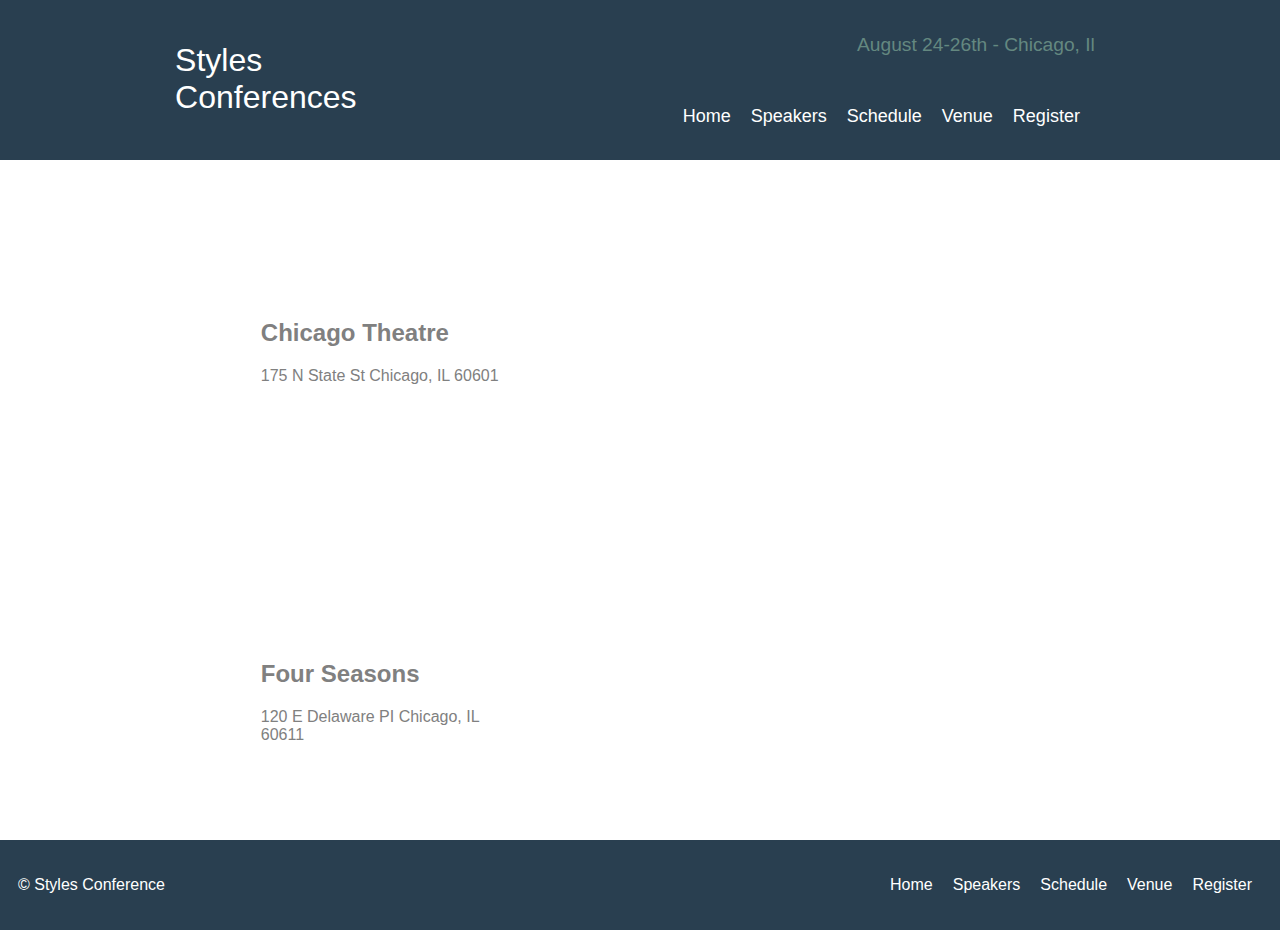
<file: confremce/venue.html>
<!DOCTYPE html>
<html lang="en">
<head>
    <meta charset="UTF-8">
    <meta name="viewport" content="width=device-width, initial-scale=1.0">
    <link rel="stylesheet" href="style.css">
    <title>Document</title>
</head>
<body>

    <div class="box box-1">
        <div class="header">

            <!--This is upper left part of .box-1 containig logo-->
            <p><a href="index.html">Styles Conferences</a></p>
            <div class="nav">

                <!--This is upper right part having date and nav containing links to diffrent pages pf the site.-->
                <h4 class="date">August 24-26th - Chicago, Il</h4>
                <div class="nav-list">
                    <ul>
                       <a href="index.html" ><li>Home</li></a>
                       <a href="speakers.html" ><li>Speakers</li></a>
                       <a href="schedule.html" ><li>Schedule</li></a> 
                       <a href="venue.html" ><li>Venue</li></a> 
                       <a href="register.html" ><li>Register</li></a> 
                    </ul>
                </div>
            </div>
        </div>
    </div>

    <!--This section contains the location of confernce hall with map-->
    <div class="main-content">
        <!--This section contain name and address of the first hall.-->
        <div class="first">
            <div>
            <h2>Chicago Theatre</h2>
            <p>175 N State St
                Chicago, IL 60601</p>
            </div>
            
            <!--location of the first hall-->
            <iframe src="https://www.google.com/maps/embed?pb=!1m18!1m12!1m3!1d2990.274257380938!2d-70.56068388481569!3d41.45496659976631!2m3!1f0!2f0!3f0!3m2!1i1024!2i768!4f13.1!3m3!1m2!1s0x89e52963ac45bbcb%3A0xf05e8d125e82af10!2sDos%20Mas!5e0!3m2!1sen!2sus!4v1671220374408!5m2!1sen!2sus " 
            width="600" height="450" style="border:0;" 
            allowfullscreen="" loading="lazy" 
            referrerpolicy="no-referrer-when-downgrade"></iframe>
        </div>

        <div class="second">
             <!--This section contain name and address of the second hall.-->
            <div>
              <h2>Four Seasons</h2>
              <p>120 E Delaware PI Chicago, IL 60611</p>
            </div> 

            <!--location of the second hall-->
            <iframe src="https://www.google.com/maps/embed?pb=!1m18!1m12!1m3!1d2990.274257380938!2d-70.56068388481569!3d41.45496659976631!2m3!1f0!2f0!3f0!3m2!1i1024!2i768!4f13.1!3m3!1m2!1s0x89e52963ac45bbcb%3A0xf05e8d125e82af10!2sDos%20Mas!5e0!3m2!1sen!2sus!4v1671220374408!5m2!1sen!2sus " 
            width="600" height="450" style="border:0;" 
            allowfullscreen="" loading="lazy" 
            referrerpolicy="no-referrer-when-downgrade"></iframe>
        </div>
    </div>

    <!--This is the footer section of the hall.-->
    <div class="box box-3">
        <p>&copy Styles Conference</p>
        <ul>
         <a href="index.html" ><li>Home</li></a>
         <a href="speakers.html" ><li>Speakers</li></a>
         <a href="schedule.html" ><li>Schedule</li></a> 
         <a href="venue.html" ><li>Venue</li></a> 
         <a href="register.html" ><li>Register</li></a> 
     </ul>
     </div>
   
</body>
</html>
</file>
<file: confremce/style.css>
*{
    font-family:Verdana, Geneva, Tahoma, sans-serif;
}
/*conatiner css of box-1*/
.box-1{
    margin: -10px;
    padding: 0px;
    background-color: #293f50;
    display: flex;
    align-items: center;
    flex-direction: column;
}

/*top part of .box-1 having logo and link to other pages*/
.header{
    display: flex;
    align-items: center;
    justify-content: space-around;
    width: 100%;
    margin: 0px 50px;
}

a{
    text-decoration: none;
    color: white;
}
a:hover{
    color: grey;
}
.header > p{
    width: 10%;
    color: white;
    font-weight: 100;
    font-size: xx-large;
    
}

.header > p:hover{
    color: #648880;
}

.date{
    font-size: larger;
    color: #648880;
    font-weight: 200;
    padding: 10px;
    text-align: end;
    
}
.nav-list > ul{
    display: flex;
    justify-content: space-around;
    flex: column;
    color: white;
    list-style-type: none;
   font-size: large;
   font-weight: 500;
   padding: 15px;
   padding-top: -30px;
    
}

li{
    margin: 0px 10px;
}

.note{
    text-align: center;
}

.note > p{
    font-size: 40px;
    margin-bottom: 0px;
    color: #648880;
    font-weight: 200;
}
.note > h4{
    color: white;
    width: 55%;
    position: relative;
    left: 350px;
    font-size: larger;
    word-spacing: 1px;

}
.box-1 > button{
    color: white;
    width: 14%;
    height: 58px;
    background-color:  #293f50;
    border: 2px solid white;
    border-radius: 3px;
    margin-bottom: 40px;
    font-size: large;
}

.box-1 > button:hover{
    color: grey;
    background-color: white;
}

/*contain css of box-2*/
.box-2{
    width: 60%;
    display: flex;
    flex-direction: row;
    justify-content: space-between;
    align-items: center;
    margin: 20px;
    position: relative;
    left: 19%;
    color: rgb(146, 164, 182);
    font-weight: 100;
   
}

.box-2 > div{
    width: 30%;
}

img{
    width: 280px;
    height: 230px;
    border-radius: 5px;
}

/* contain css of box-3*/

.box-3{
    background-color: #293f50;
    color: white;
    margin: -10px;
    display: flex;
    justify-content: space-between;
    padding: 20px;
}

.box-3 > ul{
    display: flex;
    list-style-type: none;
}


/*styling register.html page*/

.register{
    text-align: center;
    margin: -10px;
    margin-top: -20px;
    padding: 20px;
    color: grey;
    background-image: linear-gradient(to right,rgb(125, 192, 25),rgb(77, 245, 77),rgb(242, 242, 99), rgb(242, 242, 109));
}

.price-form{
    display: flex;
    width: 65%;
    padding: 20px;
    margin: auto;
    color: grey;
}
.price{
    width: 70%;
}
.price > h1{
    font-weight: 100;
    color: rgb(112, 111, 111);
}

.price > p {
    color: rgb(129, 126, 126);
}

.why > h1{
    font-weight: 100;
    color: rgb(112, 111, 111);
}

.why > ul{
    color: rgb(129, 126, 126);
}

.form1 > button{
   position: relative;
   left: 35%;
   margin-top: 10px;
   border: none;
   font-size: medium;
   font-weight: 400;
   color:aliceblue;
   background-color: rgb(104, 104, 104);
   height: 40px;
   border-radius: 4px;
   width: 100px;
}

.form1 > button:hover{
    background-color: rgb(78, 77, 77);;
}

/*styling venue*/

iframe{
    width: 500px;
    height: 300px;
}

.first{
    display: flex;
    align-items: center;
    width: 60%;
    margin: auto;
    margin-top: 50px;
    color: grey;
    justify-content: space-between;
}


.second{
    display: flex;
    align-items: center;
    width: 60%;
    margin: auto;
    margin-top: 50px;
    color: grey;
    justify-content: space-between;
}

/* styling schedule page*/

.workshops{
    display: flex;
    flex-direction: column;
    width: 50%;
    margin: auto;
    margin-top: 30px;
    color: grey;
}

.workshop > h1{
    display: inline;
    font-size: larger;
    font-weight: 600;
    padding: 20px;
    

}

.workshop > p{
    display: inline;
}

.registrationTime > p{
    display: inline;
    padding: 30px;
   

}

.event1 > p{
    display: inline;
    padding: 30px;
   
}

.host{
   display: inline-block;
   width: 40%;
}

.conference{
    margin-top: 100px;
}
.speaker-link:hover{
    color: rgb(159, 156, 156);
   
}
/*styling spekaer.html*/

.speaker{
    font-family:'Franklin Gothic Medium', 'Arial Narrow', Arial, sans-serif;
    display: flex;
    width: 60%;
    margin: auto;
    color: gray;
    margin-top: 5%;
}
.info{
    width: 60%;
}

.info > h1{
    font-size: x-large;
    font-weight: 500;
    color: rgb(79, 78, 78);
}

.image{
    width: 35%;
    border: 1px solid gray;
    height: 160px;
    margin: 30px;
    position: relative;
}

.speaker-image{
   border-radius: 50%;
   width: 120px;
   height: 120px;
   position: absolute;
   top: -35px;
   right: 99px;
}

.name1{
    text-align: center;
    position: relative;
    top: 55px;
   
  
}

.name1 > a{
    color: grey;
   
}

.name1 > a:hover{
    color: rgb(167, 164, 164);
}
</file>
<file: musicTunes/style.css>
/*this css for first section.*/
#head{
    background-image: url("./images/guitar1.webp");
    background-repeat: no-repeat;
    background-position: center;
    background-size: cover;
    background-color: black;
    background-attachment: fixed;
    color: white;
    height: 700px;
    margin: 0px -8px;

}

/*This is nav bar section.*/
header{
    background-color: rgb(41, 41, 60);
    width: 102%;
    margin: -20px;
    height: 42px;
    padding: 5px;
    position: fixed;
    top: 0px;
    
}

header > ul{
    display: flex;
    flex-direction: row;
    list-style-type: none;
    justify-content: space-around;
    width: 30%;
    font-size: larger;
    margin: 20px;
    padding: -10px;
    color: white;
    font-family: 'Gill Sans', 'Gill Sans MT', Calibri, 'Trebuchet MS', sans-serif;
    
  
   
}

section {
    width: 40%;
    text-align: center;
    padding: 100px;
    font-family: 'Franklin Gothic Medium', 'Arial Narrow', Arial, sans-serif;
    font-weight: 500;
    font-size: large;
    word-spacing: 2px;
}

/*This css is for second  section of div*/
#music{
    text-align: center;
    width: 80%;
    margin: auto;
    padding: 200px;
    font-size: large;
    font-family: 'Segoe UI', Tahoma, Geneva, Verdana, sans-serif;
}

#music > h1{
    color: rgb(35, 35, 60);
}

#music > button{
    border: none;
    color: white;
    background-color: rgb(37, 37, 65);
    width: 100px;
    height: 40px;
    font-size: medium;
}

/*This css is for thirs section of div*/
#video{
    background-image: url("./images/music.jpg");
    background-repeat: no-repeat;
    background-position: center;
    background-size: cover;
    background-color: black;
    background-attachment: fixed;
    color: white;
    width: 101%;
    height: 800px;
    margin: 0px -8px;

}

.content{
    width: 50%;
    margin: auto;
    text-align: center;
    padding: 300px;
    font-family: 'Lucida Sans', 'Lucida Sans Regular', 'Lucida Grande', 'Lucida Sans Unicode', Geneva, Verdana, sans-serif;
    word-spacing: 2px;
}

/*This css is for fourth having gift card  section of div*/
.gift{
    display: flex;
    width: 70%;
    margin: auto;
    padding: 200px;
    justify-content: space-between;
    font-family: 'Segoe UI', Tahoma, Geneva, Verdana, sans-serif;   
   
}

.text{
    margin-left: 25px;
    
}
.text > h2{
    color: rgb(31, 12, 50);
}

/*This is for footer section(last) of page*/
.footer-a{
   
    background-color: rgb(27, 26, 26);
    color: white;
    margin: -10px;
    font-family: 'Gill Sans', 'Gill Sans MT', Calibri, 'Trebuchet MS', sans-serif;
    
}

.footer-a > div{
    width: 40%;
    margin: auto;
    display: flex;
}

.footer-b{
    background-color: black;
    color: white;
    height: 40px;
    margin: -8px;
    text-align: center;
    padding-top: 5px;

}

/*This css is for all the links  of page*/
a{
    text-decoration: none;
    color: white;
}

a:hover{
    color: grey;
}
</file>
<file: survey/style.css>
header{
    background-color: black;
    color: white;
    display: flex;
    margin-left: -20PX;
    justify-content: space-between;
    font-family: 'Franklin Gothic Medium', 'Arial Narrow', Arial, sans-serif;
    width: 105%;
    margin-bottom: 0px;
   
   
  

}


.header-left > .title{
    color: grey;
    font-size: small;
    margin-left: 15px;
    display: inline;


}

.header-left > button{
    color:black ;
    background-color:rgb(43, 167, 43);
    border: none;
    margin: 20px;
    width: 80px;
    border-radius: 2px;
}

.subTitle{
    margin-top: -10px;
    margin-left: 15px;
    font-weight: 900;
}

.header-right{
    margin: 10px;
    margin-right: 130px;
}

.button{
    background-color: rgb(109, 107, 107);
    color:white;
    height: 35px;
    border-radius: 5px;
    font-size: medium;
}

.like{
    width: 50px;
}

.signup{
    color:black ;
    background-color:rgb(43, 167, 43);
    border: none;
    margin: 10px;
    width: 80px;
    border-radius: 2px;
}

.image{
  
    background-image: url("./images/office.jpg");
    background-attachment: fixed;
    background-position: center;
    background-repeat: no-repeat;
    background-size: cover;
    width: 1570px;
    height: 1410px;
    margin-left: -10px;
    position: absolute;
  

}
.blur{
    background-color: blue;
    opacity: 0.3;
    margin-left: -10px;
    width: 1570px;
    height: 1410px;
    position: absolute;
   
}
.content{
    position: absolute;
    width: 100%;
    display: flex;
    flex-direction: column;
    justify-content: center;
    
   
   
}
.thanking{
    text-align: center;
}
.free{
    color: white;
    font-weight: 200;
    font-size: larger;
}

.thanks{
    color: white;
    font-weight: 200;
    font-size: larger;
    
}

.form-bottom{
   
    width: 700px;
    height: 1000px;
    background-color: blue;
    opacity: 0.5;
    border-radius: 10px;
    margin: auto;
    padding-top: 30px;
}
form{
  
   width: 40%;
   padding: 1%;
   color: aliceblue;
   font-family: 'Gill Sans', 'Gill Sans MT', Calibri, 'Trebuchet MS', sans-serif;
   font-weight:500;
   font-size: large;
   position: absolute;
   left: 30%;
   margin-top: 40px;
}

label{
    margin-bottom: 8px;
    color: aliceblue;
}

input[type="text"]{
    width: 90%;
    height: 30px;
}

input[type="email"]{
    width: 90%;
    height: 30px;
}

input[type="number"]{
    width: 90%;
    height: 30px;
}

select{
    width: 90%;
    height: 30px;
}

.submit{
    width: 90%;
    height: 40px;
    border: 2px solid palevioletred;
    border-radius: 5px;
    background-color: pink;
    opacity: 0.9;
    font-weight: 600;
    font-size: large;
    color: white;
}

.submit:hover{
    background-color: palevioletred;
}

input{
   
    font-size: medium;
}
option{
    font-size: large;
}
</file>
